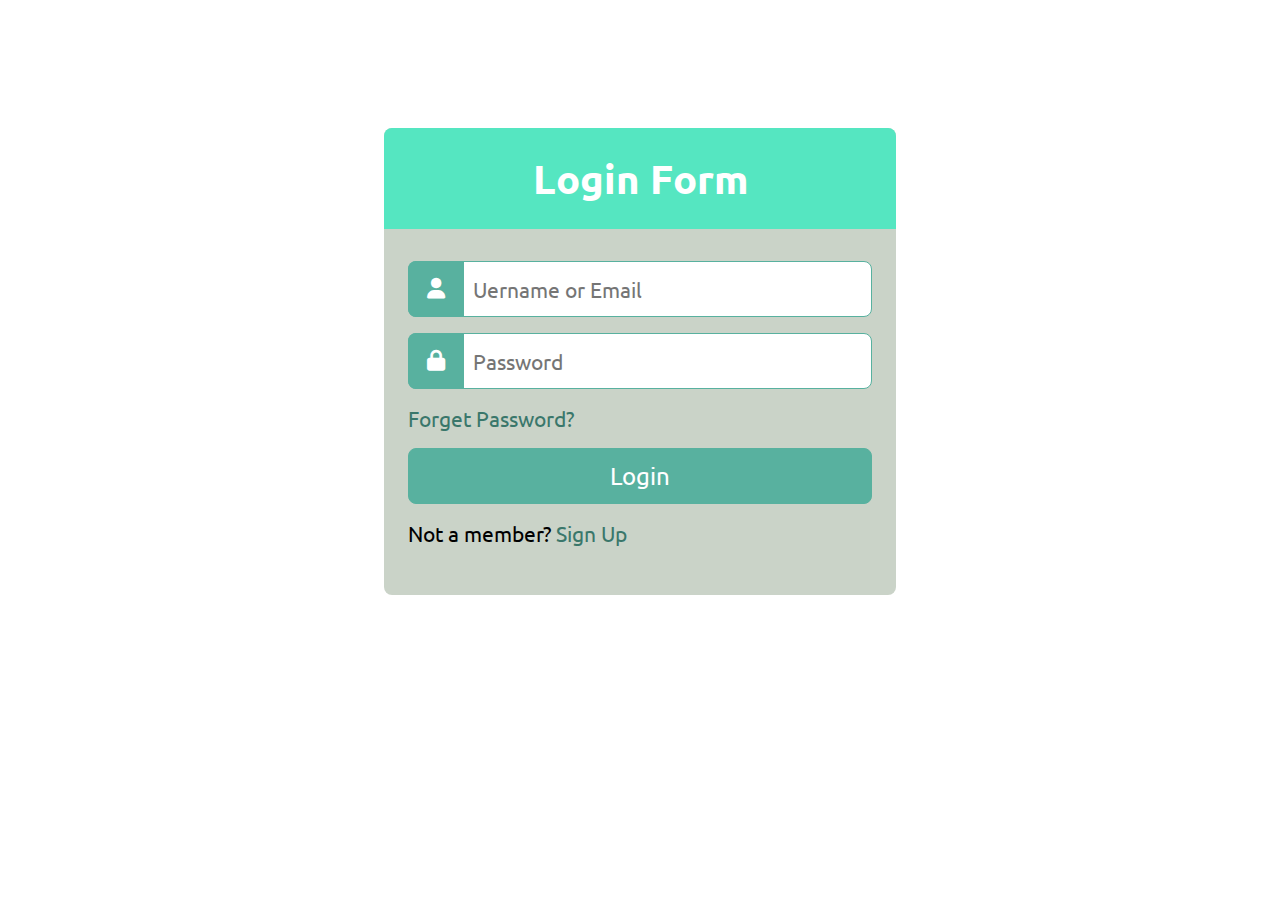
<file: index.html>
<!DOCTYPE html>
<html lang="en">
<head>
    <meta charset="UTF-8">
    <meta name="viewport" content="width=device-width, initial-scale=1.0">
    <title>Login Form</title>
    <link rel="stylesheet" href="icon/css/all.min.css">
    <link rel="stylesheet" href="css/style.css">
</head>
<body>
    <div class="lf-loginForm">
        <div class="lf-title"><span>Login Form</span></div>
        <form action="#" method="post">
            <div class="lf-input">
                <i class="fas fa-user"></i>
                <input type="text" name="username" placeholder="Uername or Email" autocomplete="off">
            </div>
            <div class="lf-input">
                <i class="fas fa-lock"></i>
                <input type="password" name="password" placeholder="Password" autocomplete="off">
            </div>
            <div class="lf-form_text"><!-- <span>Wrong info.</span> --> <a href="#">Forget Password?</a></div>
            <div class="lf-input">
                <input class="lf-submit_btn" type="submit" value="Login">
            </div>
            <div class="lf-form_text">Not a member? <a href="./signup.html">Sign Up</a></div>
        </form>
    </div>
</body>
</html>
</file>
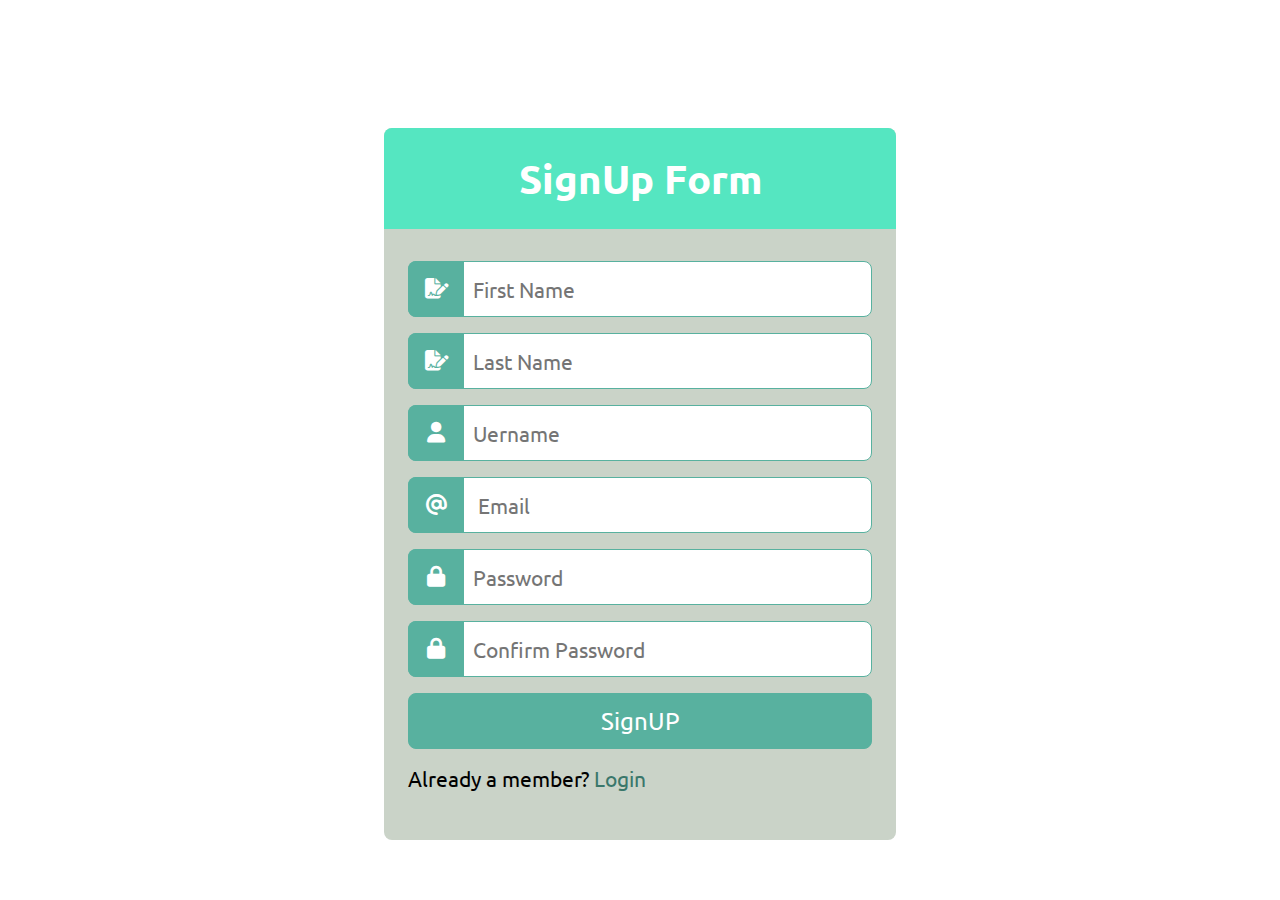
<file: signup.html>
<!DOCTYPE html>
<html lang="en">
<head>
    <meta charset="UTF-8">
    <meta name="viewport" content="width=device-width, initial-scale=1.0">
    <title>SignUp Form</title>
    <link rel="stylesheet" href="icon/css/all.min.css">
    <link rel="stylesheet" href="css/style.css">
</head>
<body>
    <div class="lf-loginForm">
        <div class="lf-title"><span>SignUp Form</span></div>
        <form action="#" method="post">
            <div class="lf-input">
                <i class="fas fa-file-signature"></i>
                <input type="text" name="fname" placeholder="First Name" autocomplete="off">
            </div>
            <div class="lf-input">
                <i class="fas fa-file-signature"></i>
                <input type="text" name="lname" placeholder="Last Name" autocomplete="off">
            </div>
            <div class="lf-input">
                <i class="fas fa-user"></i>
                <input type="text" name="username" placeholder="Uername" autocomplete="off">
            </div>
            <div class="lf-input">
                <i class="fas fa-at"></i>
                <input type="email" name="username" placeholder=" Email" autocomplete="off">
            </div>
            <div class="lf-input">
                <i class="fas fa-lock"></i>
                <input type="password" name="password" placeholder="Password" autocomplete="off">
            </div>
            <div class="lf-input">
                <i class="fas fa-lock"></i>
                <input type="password" name="password_again" placeholder="Confirm Password" autocomplete="off">
            </div>
            <div class="lf-input">
                <input class="lf-submit_btn" type="submit" value="SignUP">
            </div>
            <div class="lf-form_text">Already a member? <a href="./index.html">Login</a></div>
        </form>
    </div>
</body>
</html>
</file>
<file: css/style.css>
@import"https://fonts.googleapis.com/css2?family=Ubuntu&display=swap";*{margin:0;padding:0;box-sizing:border-box;font-family:"Ubuntu",sans-serif}body{max-width:180rem;margin:auto}img{max-width:100%}.lf-loginForm{width:32rem;margin:auto;background-color:#cad3c8;margin-top:8rem;border-radius:.5rem;overflow:hidden}.lf-loginForm form{padding:2rem 1.5rem}.lf-loginForm form .lf-input{height:3.5rem;position:relative;margin-bottom:1rem}.lf-loginForm form .lf-input input{font-size:1.3rem;height:100%;width:100%;outline:none;padding-left:4rem;border:1px solid #58b19f;border-radius:.5rem;transition:all .3s ease}.lf-loginForm form .lf-input input:focus{box-shadow:0px 0px 5px 5px rgba(88,177,159,.5)}.lf-loginForm form .lf-input i{position:absolute;width:3.5rem;height:100%;background-color:#58b19f;display:flex;justify-content:center;align-items:center;font-size:1.3rem;color:#fff;border-radius:.5rem 0 0 .5rem}.lf-loginForm form .lf-input .lf-submit_btn{padding-left:0;background-color:#58b19f;cursor:pointer;color:#fff;font-size:1.5rem}.lf-loginForm form .lf-form_text{font-size:1.3rem;margin-bottom:1rem}.lf-loginForm form .lf-form_text a{color:#3a776b;text-decoration:none}.lf-loginForm form .lf-form_text span{color:#fc427b}.lf-title{text-align:center;color:#fff;background-color:#55e6c1;padding:1.5rem;font-size:2.5rem;font-weight:600}/*# sourceMappingURL=style.css.map */
</file>
